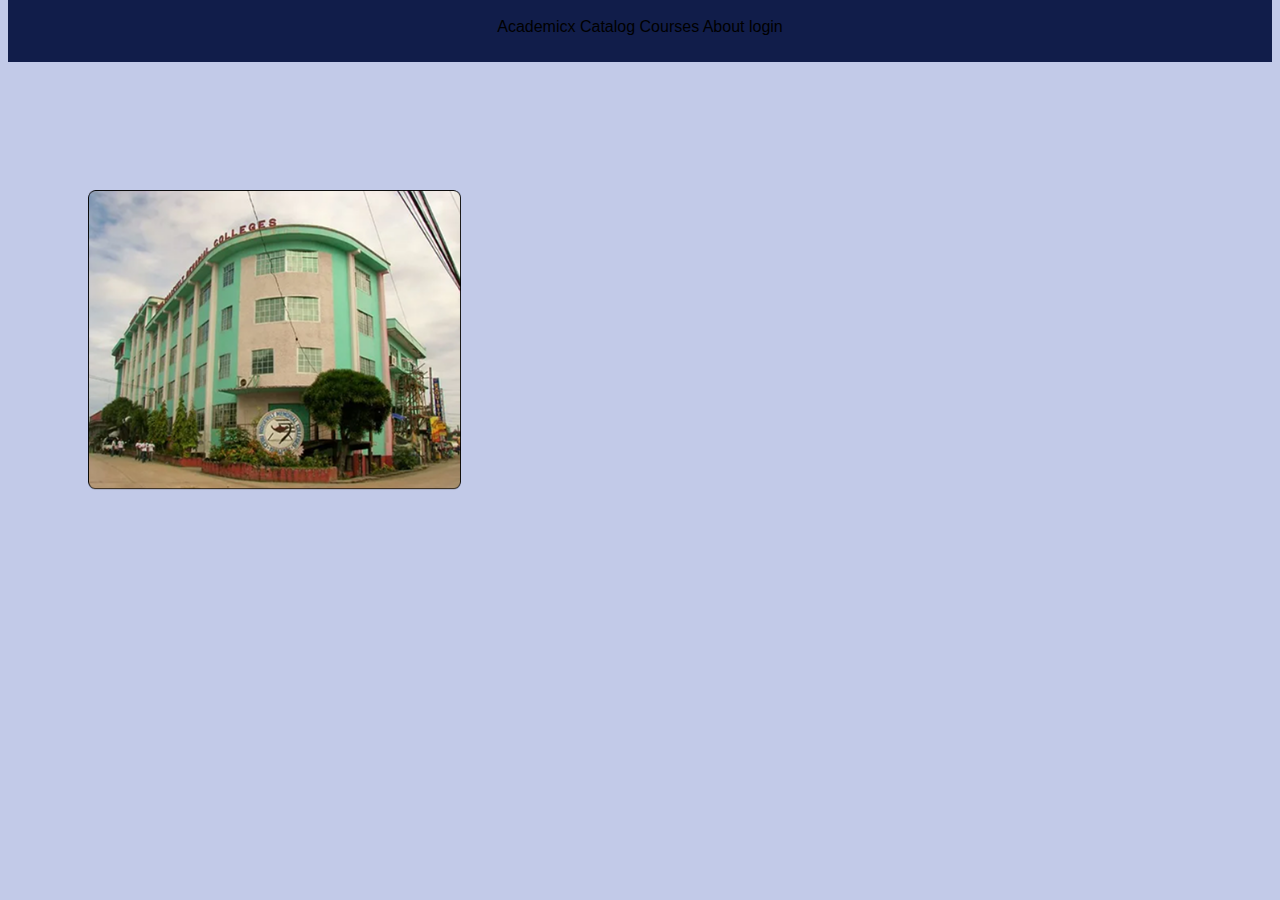
<file: index.html>
<!DOCTYPE html>
<html lang="en">
    <link rel="stylesheet" href="style.css">
<head>
    <meta charset="UTF-8">
    <meta name="viewport" content="width=device-width, initial-scale=1.0">
    <title>Academicx</title>
    <style>
body{

background-color: #C2CAE8;
}



    </style>









</head>
<body>
      



<div class="heather">
    <p> <span class="academic">Academicx</span>
        <span style="catalog "> Catalog</span>   
         <span>Courses</span> 
         <span>About</span>  
        <span>login </span></p> 
       
</div>

<img class="image" src="image/banner.jpg" alt="">




</body>
</html>
</file>
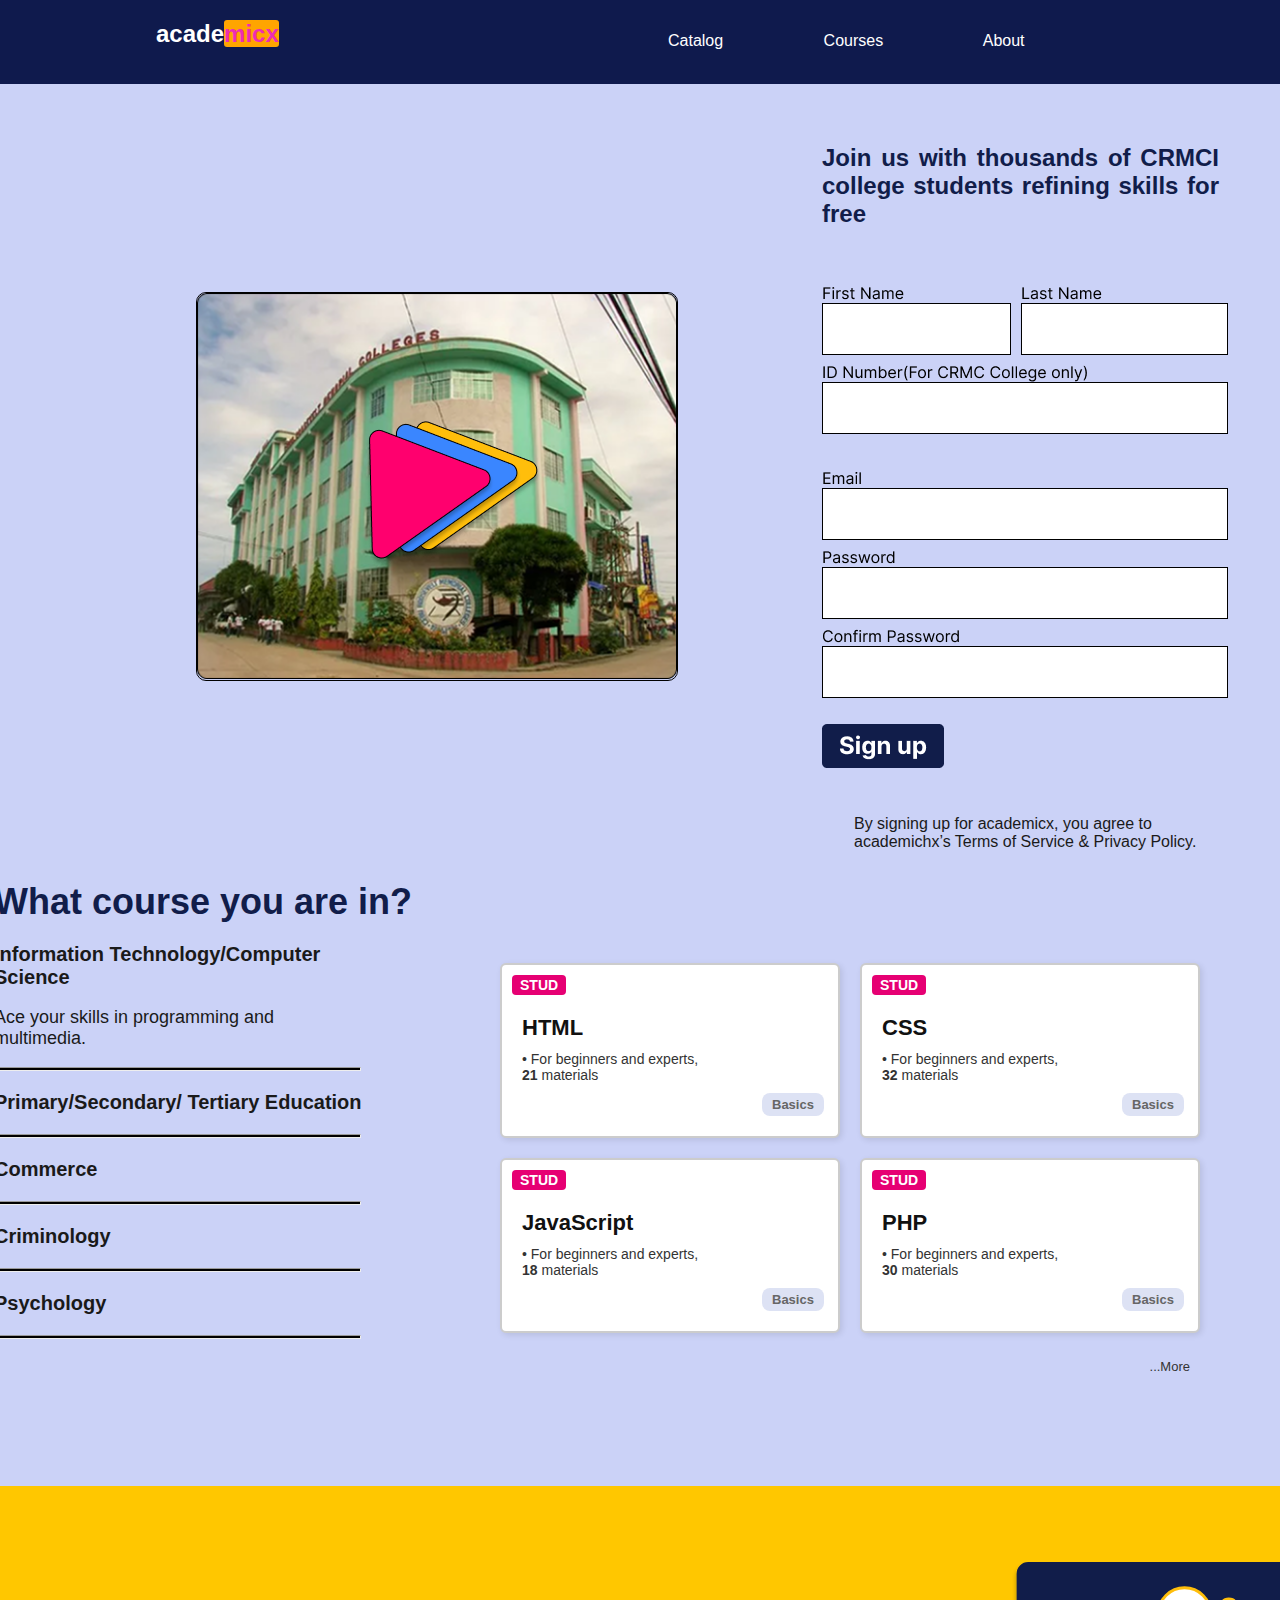
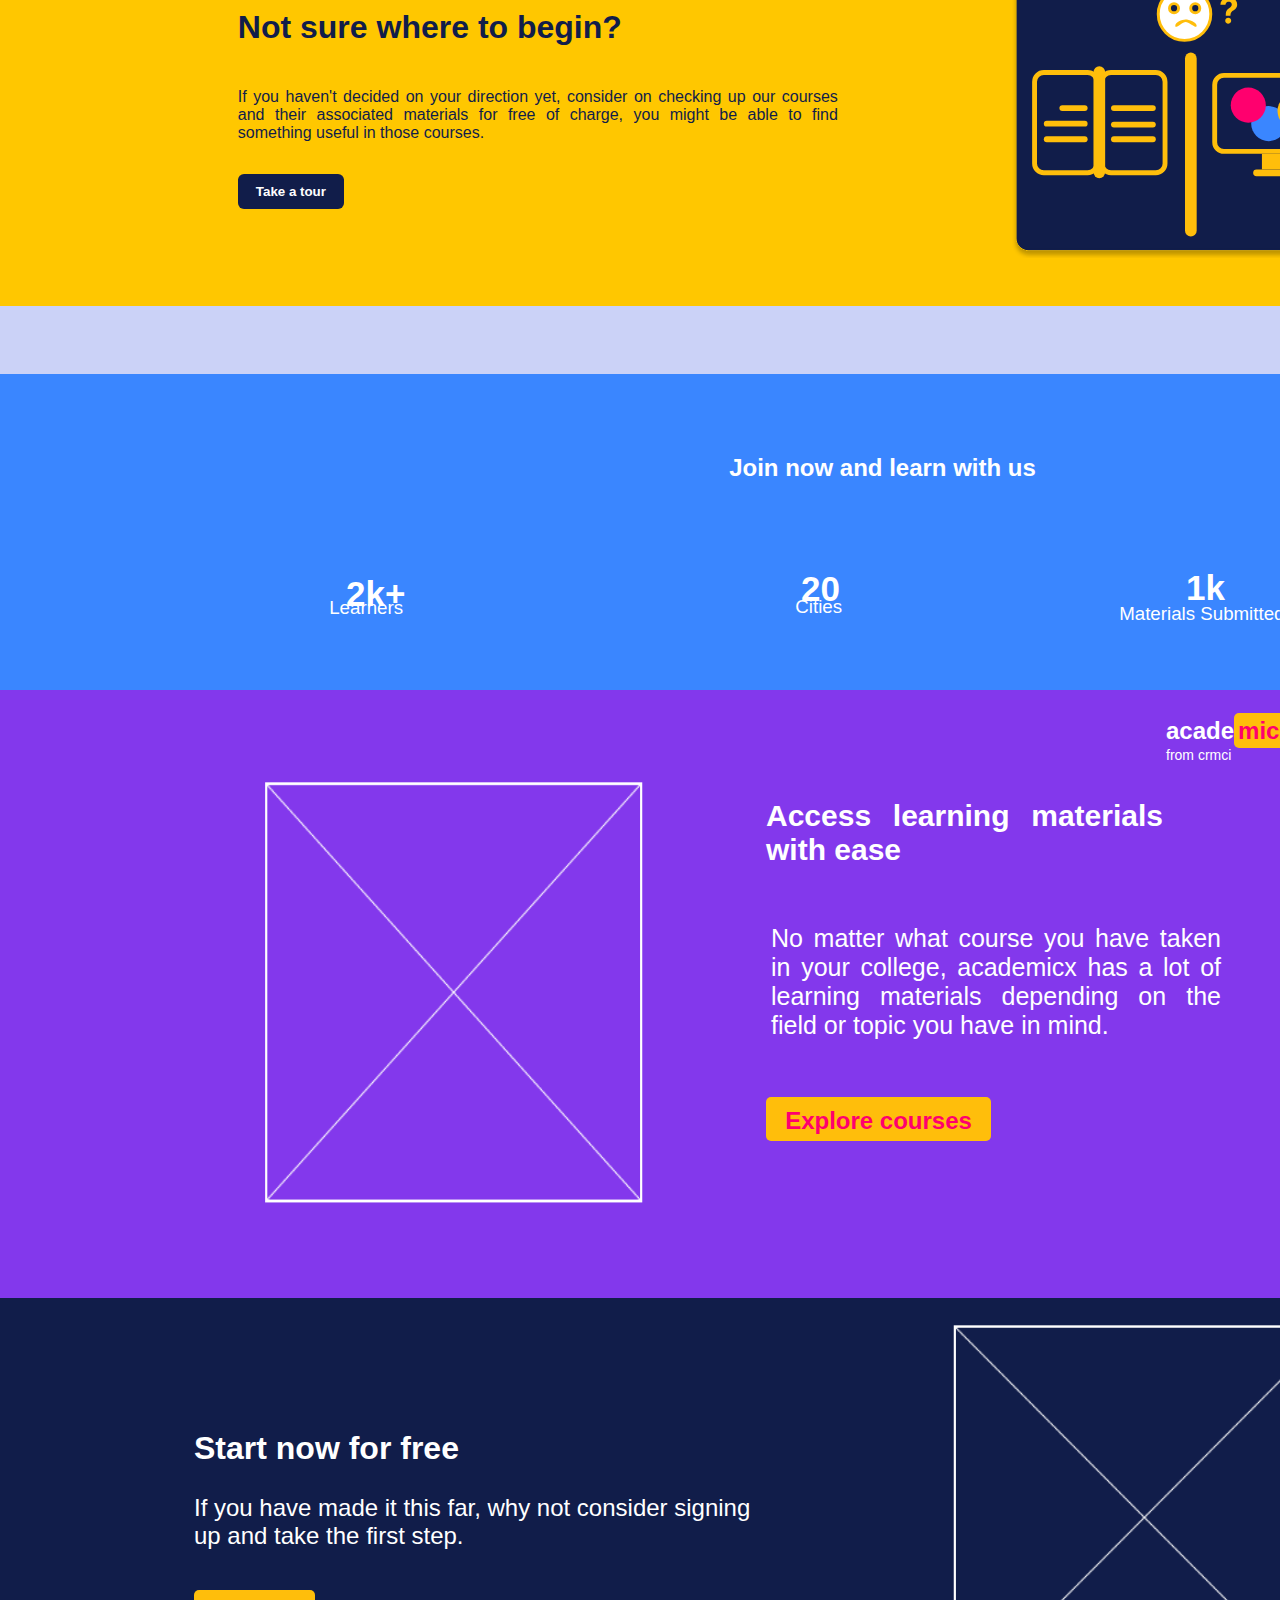
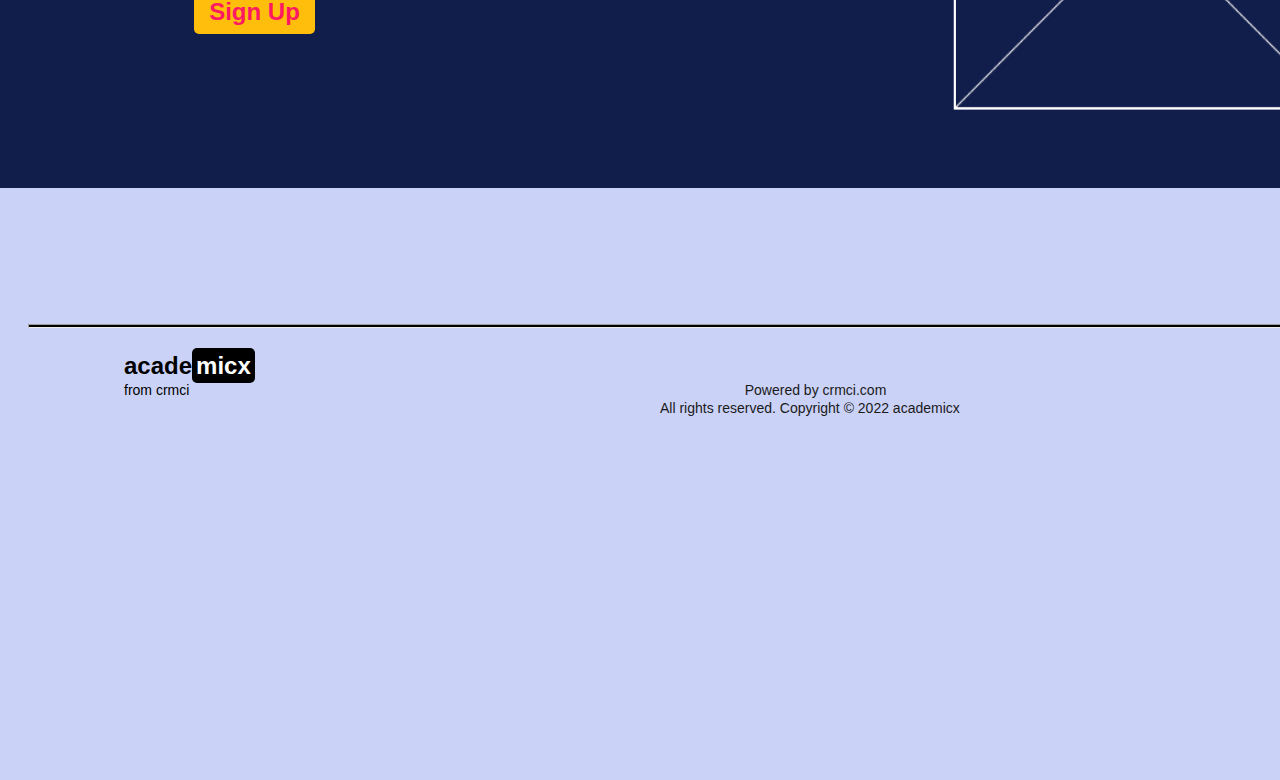
<file: Delarama_Premid/index.html>
<!DOCTYPE html>
<html lang="en">
<head>
  <meta charset="UTF-8" />
  <meta name="viewport" content="width=device-width, initial-scale=1.0"/>
  <title>Academicx Sign Up</title>
  <link rel="stylesheet" href="style.css"/>
</head>
<body>
  <header>
    <div class="menu">
      <div class="acade">acade<span class="micx">micx</span></div>     
   <div class="menu-bar">
        <a>Catalog</a>
        <a>Courses</a>
        <a>About</a>
   </div>
      <a class="login-btn">Log In</a>
    </div>
  </header>

  <main>
    <section class="signup-container">  
      <div class="left">
        <img src="./banner-image.png" alt="Building" class="showcase-img"/>
      </div>

      <div class="banner">
        <img src="banner.png" alt="">
      </div>
      
     <div>
       <div class="signup-form">
        <img src="./signup-form.png" alt="">
      </div>  

      <div class="search">
        <img src="./search.png" alt="">
      </div>
      <div>
        <h2>Join us with thousands of CRMCI college students refining skills for free</h2>
      </div>
      <div>
        <h5>By signing up for academicx, you agree to academichx’s Terms of Service & Privacy Policy.</h5>
      </div>
    </section>

    <section class="courses">
      <h3>What course you are in?</h3>
        <p class="course-list">Information Technology/Computer Science</p>
        <p class="Ace">Ace your skills in programming and multimedia.</p>

        <hr >
        <p style="font-size: 20px;">Primary/Secondary/ Tertiary Education</p>
        <hr>
        <p style="font-size: 20px;">Commerce</p>
        <hr>
        <p style="font-size: 20px;">Criminology</p>
        <hr>
        <p style="font-size: 20px;" >Psychology</p>
        <hr>
        
    
<div class="grid">
    <div class="card">
      <div class="tag">STUD</div>
      <div class="title">HTML</div>
      <div class="info">• For beginners and experts,<br><strong>21</strong> materials</div>
      <div class="basics">Basics</div>
    </div>
    <div class="card">
      <div class="tag">STUD</div>
      <div class="title">CSS</div>
      <div class="info">• For beginners and experts,<br> <strong>32</strong> materials</div>
      <div class="basics">Basics</div>
    </div>
    <div class="card">
      <div class="tag">STUD</div>
      <div class="title">JavaScript</div>
      <div class="info">• For beginners and experts,<br> <strong>18</strong> materials</div>
      <div class="basics">Basics</div>
    </div>
    <div class="card">
      <div class="tag">STUD</div>
      <div class="title">PHP</div>
      <div class="info">• For beginners and experts,<br> <strong>30</strong> materials</div>
      <div class="basics">Basics</div>
    </div> 
  </div>

    <div class="more">...More</div>
        
      </div>
    </section>

    <section class="info-section">
  <div class="info-container">
    <div class="info-text">
      <h2>Not sure where to begin?</h2>
      <p>
        If you haven't decided on your direction yet, consider on checking up our
        courses and their associated materials for free of charge, you might be
        able to find something useful in those courses.
      </p>
      <button class="tour-button">Take a tour</button>
    </div>
    <div class="info-image">
      <img src="./Group 11 (2).svg" alt="Icon" />
    </div>
  </div>
</section>

<section class="join-section">
  <div>
    <h2 class="Join">Join now and learn with us</h2>
    <h1 class="learners">2k+</h1>
    <h1 class="cities">20</h1>
    <h1 class="materials">1k</h1>
    <h3 class="Learners">Learners</h3>
    <h3 class="Cities">Cities</h3>
    <h3 class="Materials">Materials Submitted</h3>
  </div>
</section>
<section class="access-section">
  <div class="box">
    <img src="./box.PNG" alt="">
    <h2 class="Access">Access learning materials with ease</h2>
    <p class="paragraph">No matter what course you have taken in
       your college, academicx has a lot of learning 
       materials depending on the field or topic you have in mind.</p>
       <h3 class="Explore">Explore courses</h3>
       <div class="academicx">
        <div class="Acade">acade<span class="Micx">micx</span></div> 
       </div>
       <h4>from crmci</h4>
  </div>
</section>
<section class="start">
  <div class="envelope">
    <img src="./box2.PNG" alt="">
     <h2 class="start-now">Start now for free</h2>
     <p class="If">If you have made it this far, why not consider signing up and take the first step.</p>
     <h3 class="Sign">Sign Up</h3>
  </div>
</section>

<hr class="last">
<div class="Academix">
        <div class="Acad">acade<span class="Mix">micx</span></div> 
       </div>
       </div>
       <h4 class="crmc">from crmci</h4>
      </div>
      <h5 class="Powered">Powered by crmci.com</h5>
      <h5 class="All">All rights reserved. Copyright © 2022 academicx</h5>

  </main>
</body>
</html>
</file>
<file: style.css>
.heather{
background:#111D4A


}
.heather{
margin-top: -1pc;
font-size: medium;
padding: 10px;
text-align: center;
  font-family: "Inter", sans-serif;
  font-optical-sizing: auto;
 
}




.image{
position: relative;
top: 8rem;
height: 300px;
width: 373.06px;
margin-left: 80px;
border-radius: 1;

}
</file>
<file: Delarama_Premid/style.css>
body {
  font-family: Arial, sans-serif;
  background-color: #d6d6f5;
  margin: 0;
  padding: 0;
  color: #1a1a1a;
}

header {
  background-color: #0f1a4d;
  color: white;
  padding: 1rem;
  width: 1660px;
  position: relative;
  right: 1.5rem;
  bottom: 2rem;
  word-spacing: 6em;
}

.menu{
  display: block;
  justify-content: space-between;
  align-items: center;
}

.acade {
  font-weight: bold;
  font-size: 1.5rem;
  position: relative;
  top: 1rem;
  left: 9rem;
}
.micx {
  background-color: orange;
  color: rgb(238, 44, 180);
  border-radius: 3px;
}

.menu-bar{
  margin: 0 1rem;
  color: white;
  position: relative;
  left: 40rem;
}

.login-btn {
  word-spacing: normal;
  color: white;
  position: relative;
  left: 85rem;
  bottom: 1rem;

}

.signup-container {
  display: flex;
  padding: 2rem;
  max-width: 1100px;;
  position: relative;
  top: 9rem;

}

.banner{
    position: relative;
    right: 15rem;
    top: 4.5rem;
}

.signup-form{
    position: relative;
    width: 150px;
    height: 150px;
    right: 40rem;
    bottom: 1rem;
    left: 0%;
}

.left .showcase-img {
  position: relative;
  left: 9rem;
  width: 30em;
  border-radius: 10px;
  border: 1px solid black;
}

h2{
  position: relative;
  bottom: 22rem;
  right: 20rem;
  left: 0rem;
  width: 397px;
  text-align: justify;
  color: #111D4A;
}
h5{
  position: relative;
  top: 13rem;
  font-size: 16px;
  font-weight: 400;
  left: 2rem;
  max-width: 405px;;
}
.signing{
    position: relative;
    top: 32rem;
    right: 10rem;
    font-size: 16px;
}

p{
  font-weight: bold;
}
.Ace{
  font-size: 18px;
  width: 373px;
  font-weight: 400;
}

.course-list{
  font-weight: 700;
  font-style: bold;
  font-size: 20px;
  width: 407px;
}
.courses {
  width: 1100px;
  margin: auto;
  padding: 2rem;
  position: relative;
  top: 15rem;
  right: 6rem;
}
hr{
    position: relative;
    width: 23em;
    right: 23em;
    background-color: black;
    height: 2px;
}

.courses h3 {
  font-size: 36px;
  margin-bottom: 1rem;
  color: #111D4A;
}

.search{
  position: relative;
  bottom: 25.6rem;
  left: 31rem;
}

.course-list {
  padding: 0;
  margin-bottom: 2rem;
  margin-bottom: 1rem;

}
.card{
  background-color: #e60073;
  color: white;
  font-size: 0.75rem;
  padding: 0.2rem 0.5rem;
  border-radius: 3px;
  position: absolute;
  top: 11rem;
  left: 45rem;
}
.java{
background-color: #e60073;
  color: white;
  font-size: 0.75rem;
  padding: 0.2rem 0.5rem;
  border-radius: 3px;
  position: absolute;
  bottom: 10rem;
  left: 45rem;

}

    body {
      background-color: #cbd2f7;
      font-family: Arial, sans-serif;
      margin: 20px;
    }

    .grid {
      display: grid;
      grid-template-columns: repeat(2, 1fr);
      gap: 20px;
      max-width: 700px;
      margin: auto;
      position: relative;
      bottom: 35rem;
      left: 16rem;
    }

    .card {
      background: white;
      border: 2px solid #ccc;
      padding: 20px;
      border-radius: 6px;
      box-shadow: 2px 2px 6px rgba(0,0,0,0.1);
      position: relative;
      bottom: 30px;
      left: 50px;
    }

    .tag {
      background-color: #e60073;
      color: white;
      font-weight: bold;
      font-size: 14px;
      padding: 2px 8px;
      border-radius: 4px;
      position: absolute;
      top: 10px;
      left: 10px;
    }

    .title {
      font-size: 22px;
      font-weight: bold;
      margin-top: 30px;
      color: #111;
    }

    .info {
      font-size: 14px;
      margin: 10px 0;
      color: #333;
    }

    .basics {
      display: inline-block;
      background-color: #dde2f4;
      color: #666;
      font-weight: bold;
      padding: 4px 10px;
      border-radius: 8px;
      font-size: 13px;
      text-decoration: none;
      position: relative;
      left: 15rem;
    }

    .more {
      text-align: right;
      margin-top: 10px;
      font-size: 13px;
      color: #333;
      position: relative;
      bottom: 23rem;
      left: 6rem;
  
    }

  .info-section {
  position: relative;
  bottom: 3rem;
  background-color: #ffc700;
  padding: 60px 60px;
  right: 1.7rem;
  width: 1570px;
  font-family: 'Segoe UI', sans-serif;
}

.info-container {
  display: flex;
  align-items: center;
  justify-content: space-between;
  max-width: 1200px;
  margin: 0 auto;
  flex-wrap: wrap;
}

.info-text {
  flex: 1 1 50%;
  max-width: 600px;
}

.info-text h2 {
  position: relative;
  bottom: 1rem;
  font-size: 2em;
  font-weight: 700;
}

.info-text p {
  font-weight: 400;
  font-size: 16px;
  text-align: justify;
  color: #111D4A;
}

.tour-button {
  padding: 10px 18px;
  background-color: #000;
  color: #fff;
  border: none;
  border-radius: 6px;
  font-weight: 600;
}

.tour-button{
  position: relative;
  top: 1rem;
  background-color: #111D4A;
}

.info-image {
  position: relative;
  right: 5rem;
  display: block;
  top: 1rem;
  
}

.info-image img {
  width: 346px;
  height: 296px;
}
.join-section{
  background-color: #3A86FF;
  width: 1685px;
  position: relative;
  right: 1.5rem;
  
}
.Join {
  position: relative;
  top: 5rem;
  left: 43rem;
  text-align: center;
  color: white;
}

.learners{
  position: relative;
  top: 9.3rem;
  left: 10em;
  color: white;
  font-size: 35px;
}
.cities{
  position: relative;
  top: 5rem;
  left: 23em;
  color: white;
  font-size: 35px;
}
.materials{
  position: relative;
  top: 1rem;
  left: 34em;
  color: white;
  font-size: 35px;
}
.Learners{
  position: relative;
  left: 17.8em;
  bottom: 1em;
  color: white;
  font-weight: lighter;
}

.Cities{
  position: relative;
  left: 42.7em;
  bottom: 3.2em;
  color: white;
  font-weight: lighter;
}

.Materials{
  position: relative;
  left: 60em;
  bottom: 5em;
  color: white;
  font-weight: lighter;
}

.access-section{
  background: #8338EC;
  position: relative;
  width: 1587.5px;
  right: 1.5rem;
  bottom: 3rem;
  padding: 100px 50px;
}

.box img{
position: absolute;
width: 400px;
height: 450px;
left: 16rem;
bottom: 5rem;
}

.Access{
  position: relative;
  bottom: 1rem;
  max-width: 450px;
  font-size: 30px;
  left: 24em;
  color: white;
}
.paragraph{
  position: relative;
  display: block;
  left: 29em;
  top: 1rem;
  color: white;
  text-align: center;
  font-weight: lighter;
  font-size: 25px;
  text-align: justify;
  max-width: 450px;
}
.Explore{
  width: 225px;
  height: 44px;
  border-radius: 5px;
  color: #FF006E;
  font-size: 24px;
  font-weight: 700;
  text-align: center;
  line-height: 3rem;
}

.Explore{
  background: #FFBE0B;
  position: relative;
  top: 3rem;
  left: 30em;

}

.Acade {
  font-weight: bold;
  font-size: 24PX;
  position: relative;
  color: white;
  bottom: 25rem;
  left: 70rem;
}
.Micx {
  background-color: #FFBE0B;
  color: #FF006E;
  padding: 4px;
  font-size: 24px;
  border-radius: 5px;
}

h4{
  color: white;
  position: relative;
  left: 70rem;
  bottom:  26rem;
  font-size: 14px;
  font-weight: lighter;
}
.start{
  background: #111D4A;
  position: relative;
  width: 1394px;
  right: 1.5rem;
  bottom: 3rem;
  padding: 150px;
  height: 190px;
}
.envelope img{
position: relative;
width: 400px;
height: 400px;
left: 50rem;
bottom: 8rem;
}

.start-now{
  position: relative;
  bottom: 28rem;
  color: white;
  font-size: 32px;
  font-weight: 700;
  left: 3rem;
}
.If{
position: relative;
color: white;
font-size: 24px;
font-weight: lighter;
left: 3rem;
width: 580px;
bottom: 28rem;
}

.Sign{
  position: relative;
  background: #FFBE0B;
  color: #FF1862;
  font-size: 24px;
  text-align: center;
  width: 121px;
  height: 44px;
  bottom: 27rem;
  left: 3rem;
  border-radius: 5px;
  line-height: 2.8rem;

}

.last{
  position: relative;
  top: 5rem;
  left: 0.5rem;
  width: 1350px;
}

.Academix{
  position: relative;
  top: 31rem;
  right: 63.5rem;
}

.Acad{
  font-weight: bold;
  font-size: 24PX;
  position: relative;
  color: black;
  bottom: 25rem;
  left: 70rem;
}
.Mix{
  background-color: black;
  color: white;
  padding: 4px;
  font-size: 24px;
  border-radius: 5px;
}

.crmc{
  position: relative;
  top: 5rem;
  color: black;
  left: 6.5rem;
  font-size: 14px;
}
.Powered{
  position: relative;
  left: 45rem;
  top: 2.5rem;
  width: 151px;
  font-size: 14px;
  text-align: center;
  font-weight: 400;
}

.All{
  position: relative;
  left: 40rem;
  top: 1.2rem;
  font-size: 14px;
  font-weight: 400;
}
</file>
